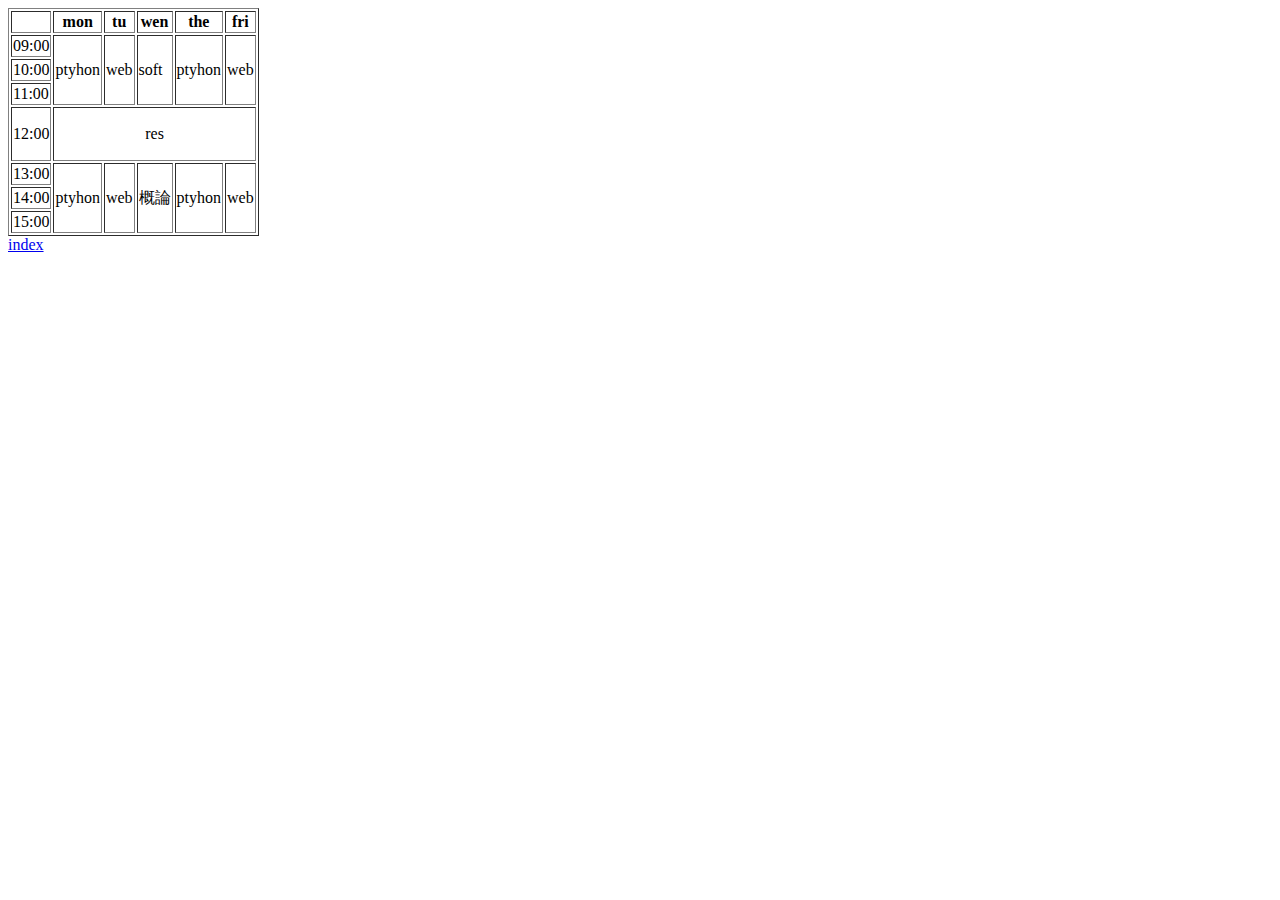
<file: lab_01.html>
<!DOCTYPE html>
<html lang="en">

<head>
    <meta charset="UTF-8">
    <meta name="viewport" content="width=device-width, initial-scale=1.0">
    <title>lab_01</title>
</head>

<body>
    <table border="1">
        <tr>
            <th></th>
            <th>mon</th>
            <th>tu</th>
            <th>wen</th>
            <th>the</th>
            <th>fri</th>
        </tr>
        <tr>
            <td>09:00</td>
            <td rowspan="3">ptyhon</td>
            <td rowspan="3">web</td>
            <td rowspan="3">soft</td>
            <td rowspan="3">ptyhon</td>
            <td rowspan="3">web</td>
        </tr>
        <tr>
            <td>10:00</td>
        </tr>
        <tr>
            <td>11:00</td>
        </tr>
        <tr>
            <td>12:00</td>
            <td colspan="5">
                <p style="text-align: center">res
                </p>
            </td>
        </tr>
        <tr>
            <td>13:00</td>
            <td rowspan="3">ptyhon</td>
            <td rowspan="3">web</td>
            <td rowspan="3">概論</td>
            <td rowspan="3">ptyhon</td>
            <td rowspan="3">web</td>
        </tr>
        <tr>
            <td>14:00</td>
            </td>
        <tr>
            <td>15:00</td>
            </td>
            
    </table>

    <nav>
        <a href="index.html">index</a>
    </nav>

</body>

</html>
</file>
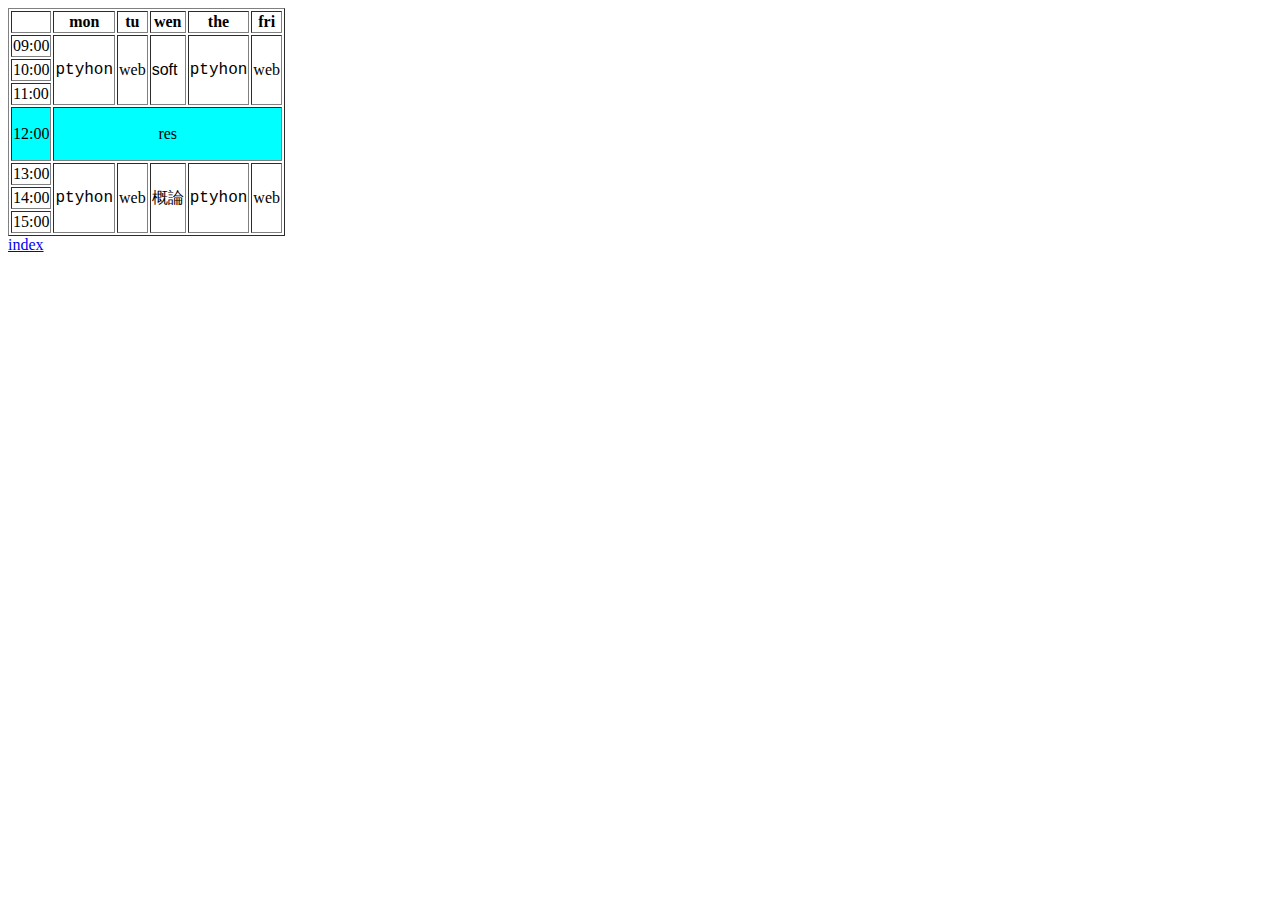
<file: lab_02.html>
<!DOCTYPE html>
<html lang="en">

<head>
    <meta charset="UTF-8">
    <meta name="viewport" content="width=device-width, initial-scale=1.0">
    <title>lab_02</title>
</head>

<body>
    <table border="1">
        <tr>
            <th></th>
            <th>mon</th>
            <th>tu</th>
            <th>wen</th>
            <th>the</th>
            <th>fri</th>
        </tr>
        <tr>
            <td>09:00</td>
            <td rowspan="3">
                <p style="font-family: 'Courier New'">ptyhon</p>
            </td>
            <td rowspan="3">
                <p style="font-family: 'Verdana'">web</p>
            </td>
            <td rowspan="3">
                <p style="font-family: 'Arial'">soft</p>
            </td>
            <td rowspan="3">
                <p style="font-family: 'Courier New'">ptyhon</p>
            </td>
            <td rowspan="3">
                <p style="font-family: 'Verdana'">web</p>
            </td>
        </tr>
        <tr>
            <td>10:00</td>
        </tr>
        <tr>
            <td>11:00</td>
        </tr>
        <tr style="background-color: aqua;">
            <td>12:00</td>
            <td colspan="5">
                <p style="text-align: center">res
                </p>
            </td>
        </tr>
        <tr>
            <td>13:00</td>
            <td rowspan="3">
                <p style="font-family: 'Courier New'">ptyhon</p>
            </td>
            <td rowspan="3">
                <p style="font-family: 'Verdana'">web</p>
            </td>
            <td rowspan="3">
                <p style="font-family: 'Arial'">概論</p>
            </td>
            <td rowspan="3">
                <p style="font-family: 'Courier New'">ptyhon</p>
            </td>
            <td rowspan="3">
                <p style="font-family: 'Verdana'">web</p>
            </td>
        </tr>
        <tr>
            <td>14:00</td>
            </td>
        <tr>
            <td>15:00</td>
            </td>
            
    </table>

    <nav>
        <a href="index.html">index</a>
    </nav>

</body>

</html>
</file>
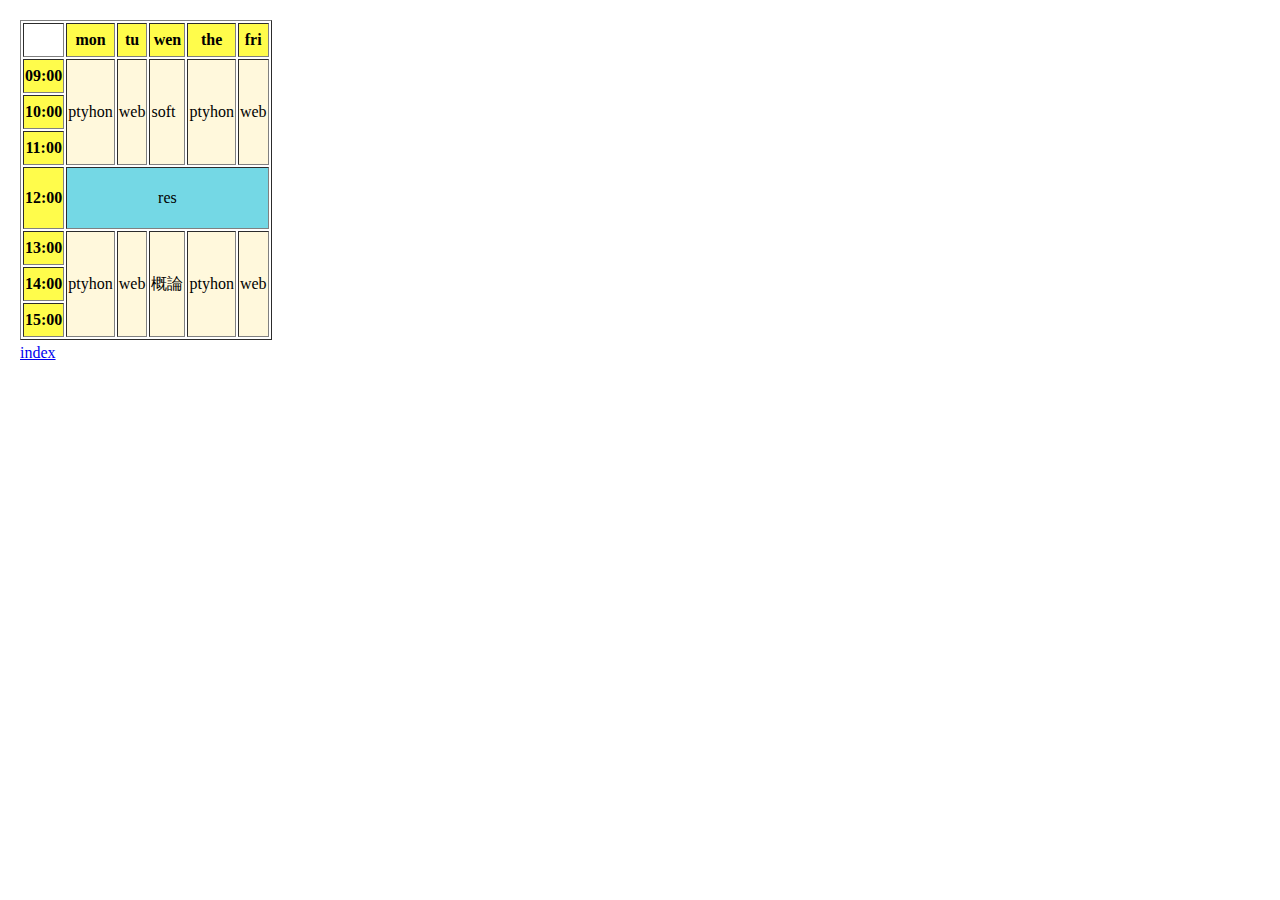
<file: lab_04.html>
<!DOCTYPE html>
<html lang="en">

<head>
    <meta charset="UTF-8">
    <meta name="viewport" content="width=device-width, initial-scale=1.0">
    <title>lab_04</title>
    <style>
        body {
            font: 100% Lucida Sans, Verdana;
            margin: 20px;
            line-height: 26px;
        }

        th {
            background-color: #fffc4b;
            line-height: 30px
        }

        .bod td,
        .bod_2 td {
            background-color: cornsilk;
            line-height: 26px
        }

        .reast td {
            background-color: rgba(85, 207, 223, 0.815);
            line-height: 26px
        }
    </style>
</head>

<body>
    <table border="1">
        <tr class="title_blank">
            <td></td>
            <th>mon</th>
            <th>tu</th>
            <th>wen</th>
            <th>the</th>
            <th>fri</th>
        </tr>


        <tr class="bod">
            <th>09:00</th>
            <td rowspan="3">ptyhon</td>
            <td rowspan="3">web</td>
            <td rowspan="3">soft</td>
            <td rowspan="3">ptyhon</td>
            <td rowspan="3">web</td>
        </tr>
        <tr>
            <th>10:00</th>
        </tr>
        <tr>
            <th>11:00</th>
        </tr>
        <tr class="reast">
            <th>12:00</th>
            <td colspan="5">
                <p style="text-align: center">res
                </p>
            </td>
        </tr>
        <tr class="bod_2">
            <th>13:00</th>
            <td rowspan="3">ptyhon</td>
            <td rowspan="3">web</td>
            <td rowspan="3">概論</td>
            <td rowspan="3">ptyhon</td>
            <td rowspan="3">web</td>
        </tr>
        <tr>
            <th>14:00</th>
            </td>
        <tr>
            <th>15:00</th>
            </td>
        </tr>
        
    </table>
    <nav>
        <a href="index.html">index</a>
    </nav>


</body>

</html>
</file>
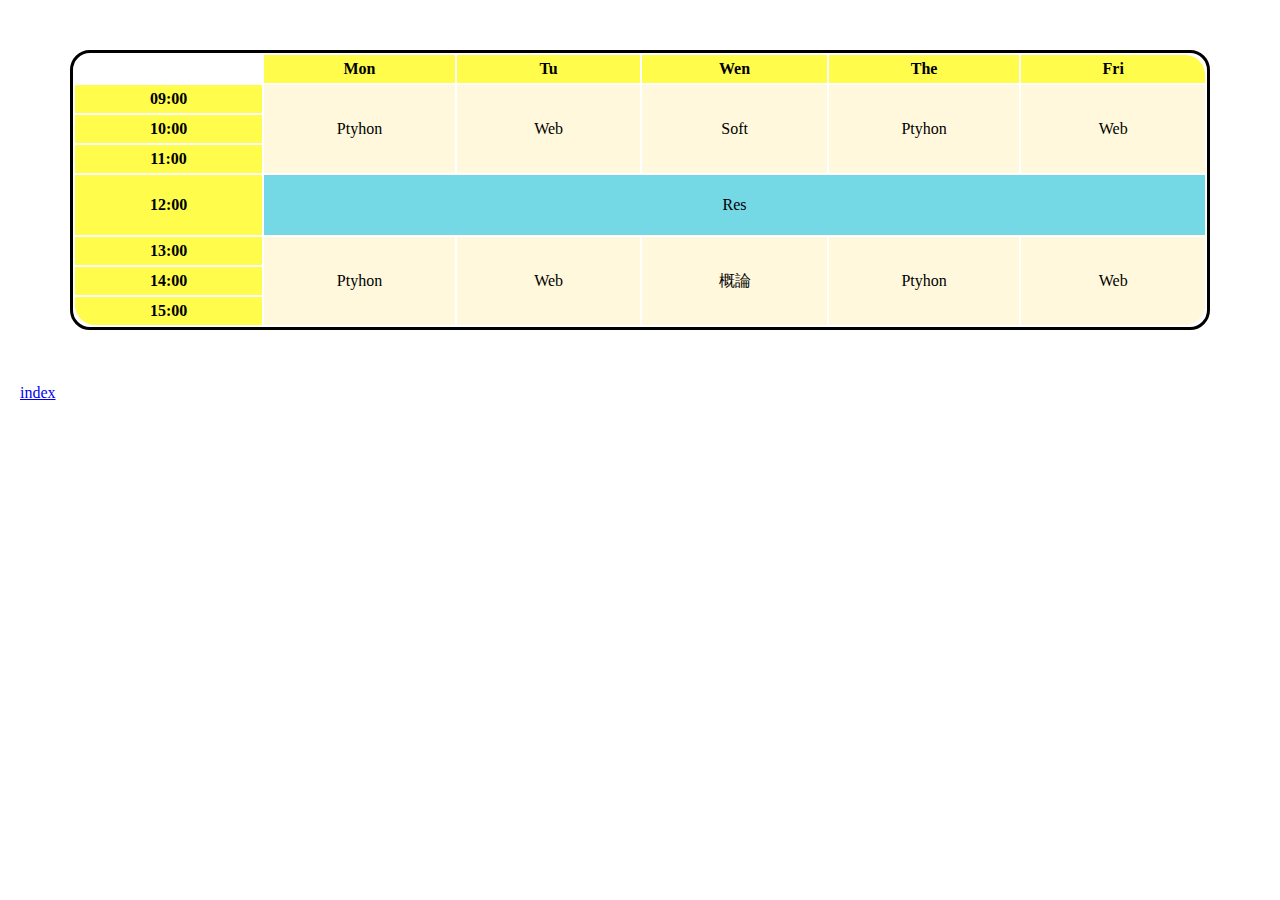
<file: lab_05.html>
<!DOCTYPE html>
<html lang="en">

<head>
    <meta charset="UTF-8">
    <meta name="viewport" content="width=device-width, initial-scale=1.0">
    <title>lab_05</title>
    <style>
        body {
            font: 100% Lucida Sans, Verdana;
            margin: 20px;
            line-height: 26px;
        }

        th {
            background-color: #fffc4b;
            /*line-height: 30px;
            /*font-style: oblique*/
            text-transform: capitalize;
            border: 5px;
            /*overflow: hidden;
            white-space: nowrap;
            text-overflow: ellipsis;*/
            width: 300px;
            /*border-radius: 20px;*/

        }

        .title_blank th:last-child {
            border-top-right-radius: 20px;
        }

        .til th {
            border-bottom-left-radius: 20px;
        }

        td {
            text-transform: capitalize;
            border: 5px;
            /*border-radius: 20px;*/

        }

        .bod td,
        .bod_2 td {
            background-color: cornsilk;
            line-height: 26px;
            border: 5px;
        }

        .bod_2 td:last-child {
            border-bottom-right-radius: 20px;
        }

        .reast td {
            background-color: rgba(85, 207, 223, 0.815);
            line-height: 26px;
            border: 5px;
        }

        table {
            margin: 50px;
            margin-top: 50px;
            border: 3px solid;
            border-radius: 20px;
            text-align: center;
        }
    </style>
</head>

<body>
    <table>
        <tr class="title_blank">
            <td></td>
            <th>mon</th>
            <th>tu</th>
            <th>wen</th>
            <th>the</th>
            <th>fri</th>
        </tr>


        <tr class="bod">
            <th>09:00</th>
            <td rowspan="3">ptyhon</td>
            <td rowspan="3">web</td>
            <td rowspan="3">soft</td>
            <td rowspan="3">ptyhon</td>
            <td rowspan="3">web</td>
        </tr>
        <tr>
            <th>10:00</th>
        </tr>
        <tr>
            <th>11:00</th>
        </tr>
        <tr class="reast">
            <th>12:00</th>
            <td colspan="5">
                <p style="text-align: center">res
                </p>
            </td>
        </tr>
        <tr class="bod_2">
            <th>13:00</th>
            <td rowspan="3">ptyhon</td>
            <td rowspan="3">web</td>
            <td rowspan="3">概論</td>
            <td rowspan="3">ptyhon</td>
            <td rowspan="3">web</td>
        </tr>
        <tr>
            <th>14:00</th>
            </td>
        <tr class="til">
            <th>15:00</th>
            </td>
        </tr>
        
    </table>
    <nav>
        <a href="index.html">index</a>
    </nav>


</body>

</html>
</file>
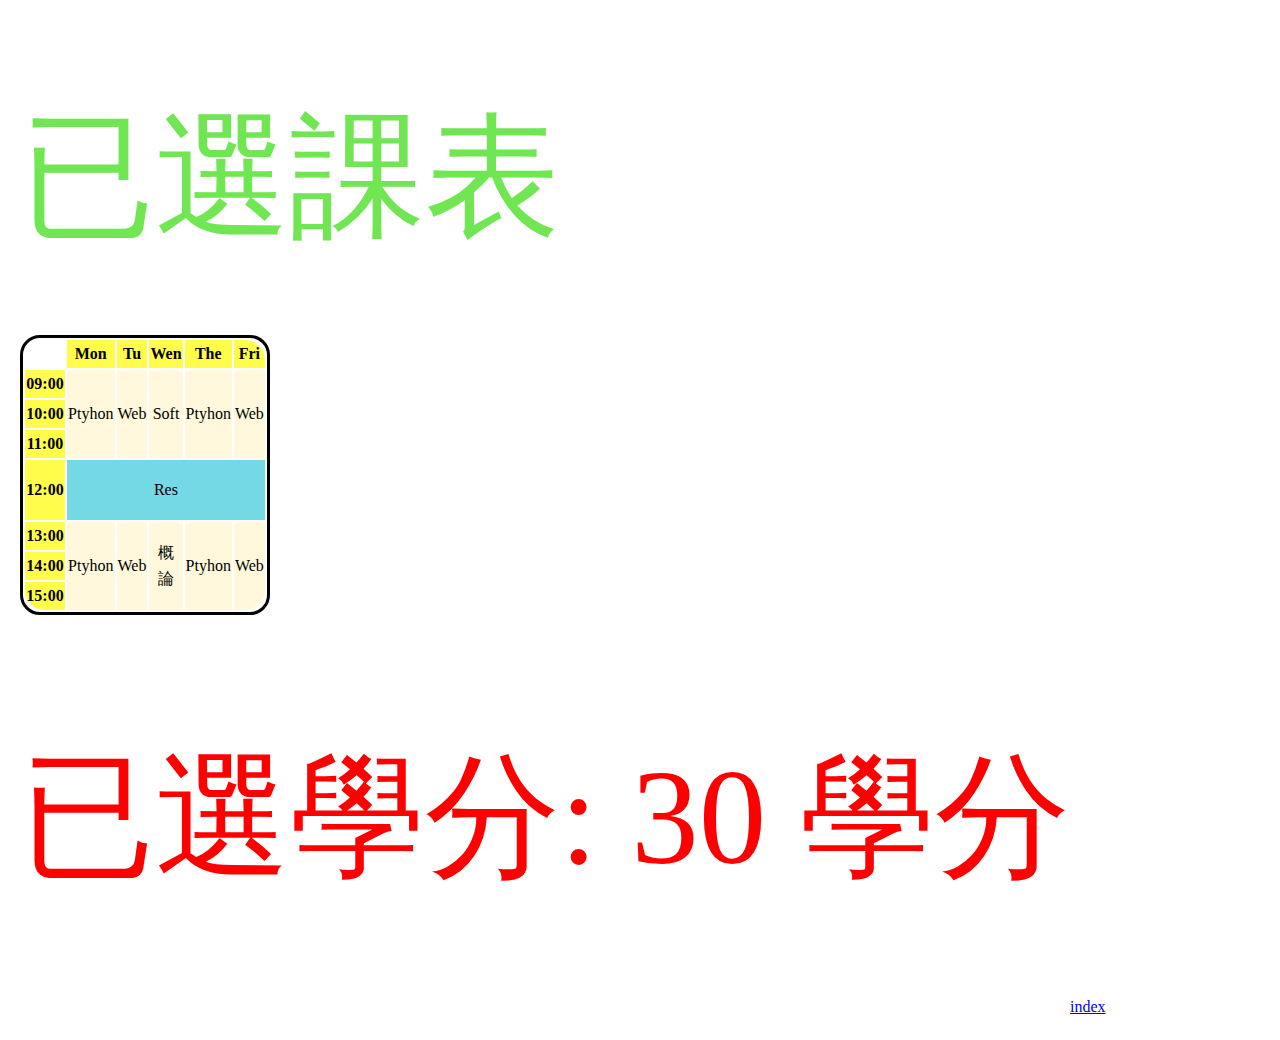
<file: lab_06.html>
<!DOCTYPE html>
<html lang="en">

<head>
    <meta charset="UTF-8">
    <meta name="viewport" content="width=device-width, initial-scale=1.0">
    <title>lab_06</title>
    <link rel="stylesheet" href="./css/table_style.css"/>
    <link rel="stylesheet" href="./css/head_style.css"/>
    <link rel="stylesheet" href="./css/body_style.css"/>
    <link rel="stylesheet" href="./css/other_style.css"/>
    <style>
        div.index_link {
            display: flex;
            align-self: flex-end;
            justify-content:center;
            color: rgba(112, 231, 82, 0.479);
        }
        
    </style>
</head>

<body>
    <div class="cons">
        <div class="head">
            <p>已選課表</p>
        </div>
        <div class="tabl">
            <table class="tabl_1">
                <tr class="title_blank">
                    <td></td>
                    <th>mon</th>
                    <th>tu</th>
                    <th>wen</th>
                    <th>the</th>
                    <th>fri</th>
                </tr>
                
                
                <tr class="bod">
                    <th>09:00</th>
                    <td rowspan="3">ptyhon</td>
                    <td rowspan="3">web</td>
                    <td rowspan="3">soft</td>
                    <td rowspan="3">ptyhon</td>
                    <td rowspan="3">web</td>
                </tr>
                <tr>
                    <th>10:00</th>
                </tr>
                <tr>
                    <th>11:00</th>
                </tr>
                <tr class="reast">
                    <th>12:00</th>
                    <td colspan="5">
                        <p style="text-align: center">res
                        </p>
                    </td>
                </tr>
                <tr class="bod_2">
                    <th>13:00</th>
                    <td rowspan="3">ptyhon</td>
                    <td rowspan="3">web</td>
                    <td rowspan="3">概論</td>
                    <td rowspan="3">ptyhon</td>
                    <td rowspan="3">web</td>
                </tr>
                <tr>
                    <th>14:00</th>
                </td>
                <tr class="til">
                    <th>15:00</th>
                </td>
            </tr>
            
        </table>
    </div>    
</div>
<div class="other">
    <p>
        已選學分: 30 學分
    </p>
</div>
<div class="index_link">
    <nav>
        <a href="index.html">index</a>
    </nav>
</div>

</div>
</body>

</html>
</file>
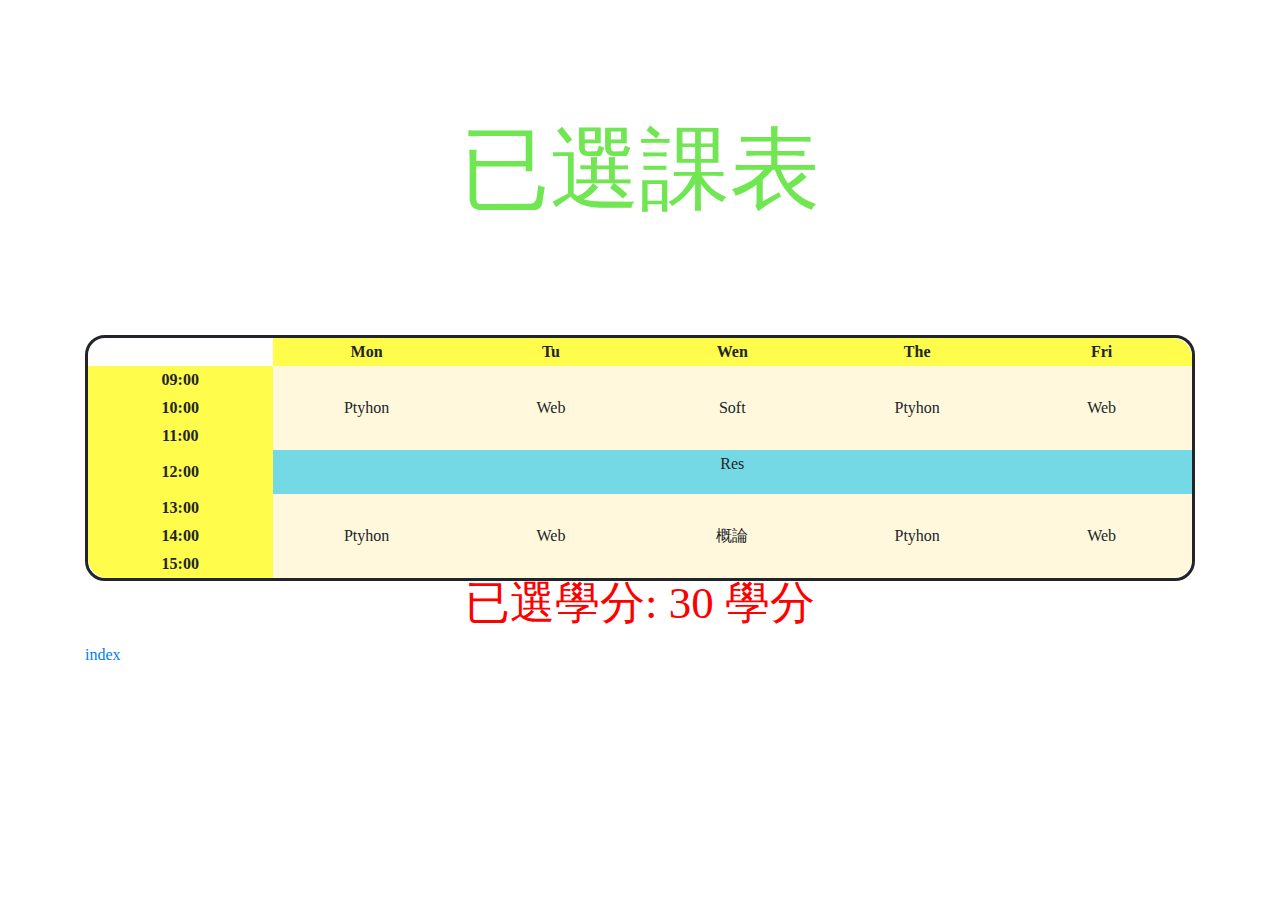
<file: lab_07.html>
<!DOCTYPE html>
<html lang="en">

<head>
    <meta charset="UTF-8">
    <meta name="viewport" content="width=device-width, initial-scale=1.0">
    <title>lab_07</title>
    <!-- CSS only -->
    <link rel="stylesheet" href="https://stackpath.bootstrapcdn.com/bootstrap/4.5.2/css/bootstrap.min.css"
    integrity="sha384-JcKb8q3iqJ61gNV9KGb8thSsNjpSL0n8PARn9HuZOnIxN0hoP+VmmDGMN5t9UJ0Z" crossorigin="anonymous">
    <link rel="stylesheet" href="./css_lab07/table_style.css" />
    <link rel="stylesheet" href="./css_lab07/head_style.css" />
    <link rel="stylesheet" href="./css_lab07/body_style.css" />
    <link rel="stylesheet" href="./css_lab07/other_style.css" />
    <style>
        div.index_link {
            align-self: flex-end;
            color: rgba(112, 231, 82, 0.479);
        }
    </style>
</head>

<body class="d-flex container flex-row flex-wrap">
    <div class="d-flex flex-row flex-wrap">
        <div class="cons">
            <div class="d-flex justify-content-center">
                <div class="head d-flex align-items-center">
                    <p>已選課表</p>                    
                </div>
            </div>
            <div class="flex-row flex-wrap">
                <div class="tabl">
                    <table>
                        <tr class="title_blank">
                            <td></td>
                            <th>mon</th>
                            <th>tu</th>
                            <th>wen</th>
                            <th>the</th>
                            <th>fri</th>
                        </tr>
                        
                        
                        <tr class="bod">
                            <th>09:00</th>
                            <td rowspan="3">ptyhon</td>
                            <td rowspan="3">web</td>
                            <td rowspan="3">soft</td>
                            <td rowspan="3">ptyhon</td>
                            <td rowspan="3">web</td>
                        </tr>
                        <tr>
                            <th>10:00</th>
                        </tr>
                        <tr>
                            <th>11:00</th>
                        </tr>
                        <tr class="reast">
                            <th>12:00</th>
                            <td colspan="5">
                                <p style="text-align: center">res
                                </p>
                            </td>
                        </tr>
                        <tr class="bod_2">
                            <th>13:00</th>
                            <td rowspan="3">ptyhon</td>
                            <td rowspan="3">web</td>
                            <td rowspan="3">概論</td>
                            <td rowspan="3">ptyhon</td>
                            <td rowspan="3">web</td>
                        </tr>
                        <tr>
                            <th>14:00</th>
                        </td>
                        <tr class="til">
                            <th>15:00</th>
                        </td>
                    </tr>
                    
                </table>
            </div>
            
        </div>
        <div class="d-flex justify-content-center">
            <div class="other d-flex align-self-end">
                <p>
                    已選學分: 30 學分
                </p>
            </div>
        </div>
        
    </div>
    <div class="d-flex justify-content-center">
        <div class="index_link d-flex align-self-end">
            <nav>
                <a href="index.html">index</a>
            </nav>
        </div>
    </div>
    
</body>

</html>
</file>
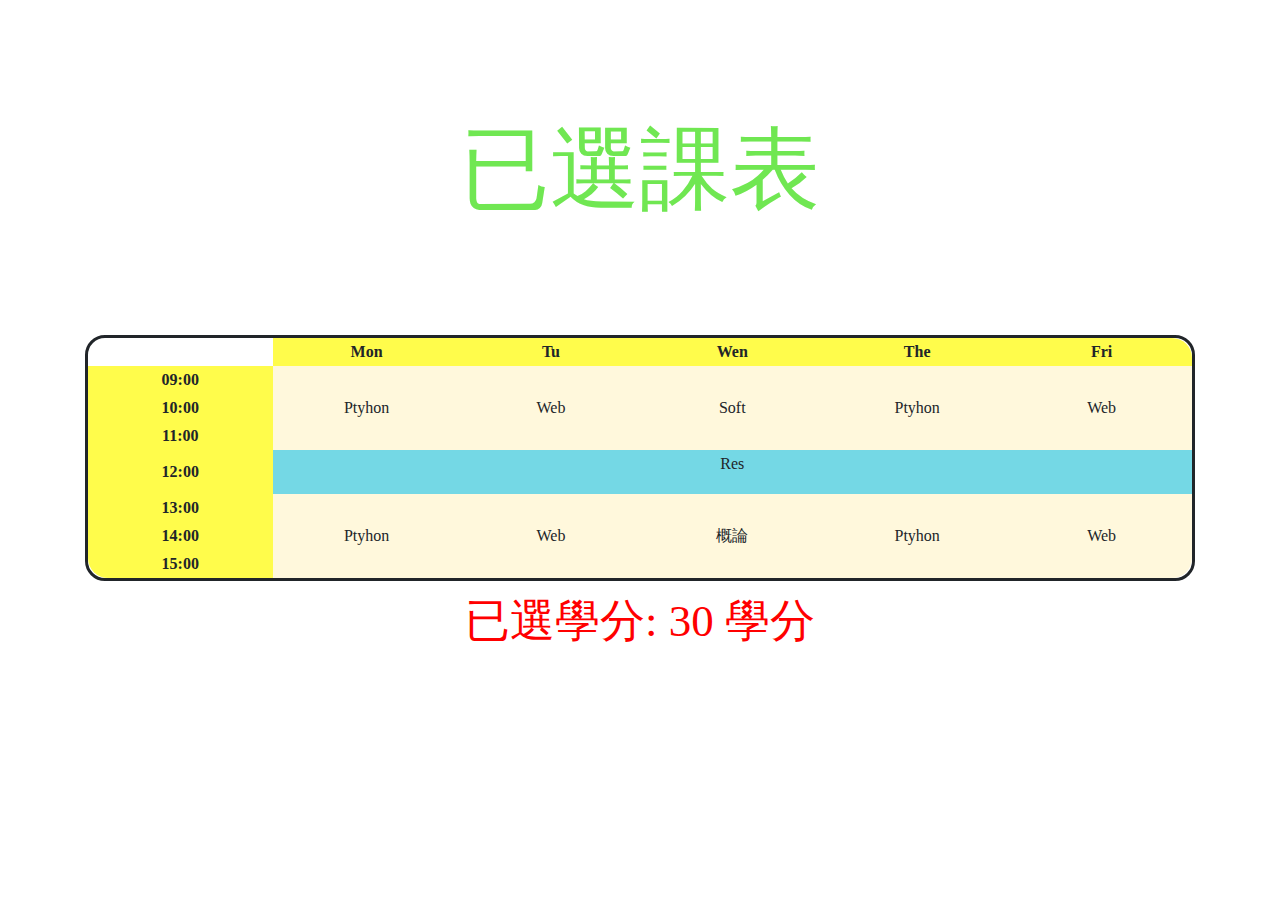
<file: lab_08.html>
<!DOCTYPE html>
<html lang="en">

<head>
    <meta charset="UTF-8">
    <meta name="viewport" content="width=device-width, initial-scale=1.0">
    <title>lab_08</title>
    <!-- CSS only -->
    <link rel="stylesheet" href="https://stackpath.bootstrapcdn.com/bootstrap/4.5.2/css/bootstrap.min.css"
    integrity="sha384-JcKb8q3iqJ61gNV9KGb8thSsNjpSL0n8PARn9HuZOnIxN0hoP+VmmDGMN5t9UJ0Z" crossorigin="anonymous">
    <link rel="stylesheet" href="./css_lab07/table_style.css" />
    <link rel="stylesheet" href="./css_lab07/head_style.css" />
    <link rel="stylesheet" href="./css_lab07/body_style.css" />
    <link rel="stylesheet" href="./css_lab07/other_style.css" />
    <link rel="stylesheet" href="./css_lab08/other_style.css" />
    <link rel="stylesheet" href="https://cdnjs.cloudflare.com/ajax/libs/font-awesome/5.14.0/css/all.min.css" 
    integrity="sha512-1PKOgIY59xJ8Co8+NE6FZ+LOAZKjy+KY8iq0G4B3CyeY6wYHN3yt9PW0XpSriVlkMXe40PTKnXrLnZ9+fkDaog==" 
    crossorigin="anonymous" />
    <style>
        div.index_link {
            align-self: flex-end;
            color: rgba(112, 231, 82, 0.479);
        }
    </style>
</head>

<body class="d-flex container flex-row flex-wrap">
    <div class="d-flex flex-row flex-wrap">
        <div class="cons">
            <div class="d-flex justify-content-center">
                <div class="head d-flex align-items-center">
                    <p>已選課表</p>                    
                </div>
            </div>
            <div class="flex-row flex-wrap">
                <div class="tabl">
                    <table>
                        <tr class="title_blank">
                            <td></td>
                            <th>mon</th>
                            <th>tu</th>
                            <th>wen</th>
                            <th>the</th>
                            <th>fri</th>
                        </tr>
                        
                        
                        <tr class="bod">
                            <th>09:00</th>
                            <td rowspan="3">ptyhon</td>
                            <td rowspan="3">web</td>
                            <td rowspan="3">soft</td>
                            <td rowspan="3">ptyhon</td>
                            <td rowspan="3">web</td>
                        </tr>
                        <tr>
                            <th>10:00</th>
                        </tr>
                        <tr>
                            <th>11:00</th>
                        </tr>
                        <tr class="reast">
                            <th>12:00</th>
                            <td colspan="5">
                                <p style="text-align: center">res
                                </p>
                            </td>
                        </tr>
                        <tr class="bod_2">
                            <th>13:00</th>
                            <td rowspan="3">ptyhon</td>
                            <td rowspan="3">web</td>
                            <td rowspan="3">概論</td>
                            <td rowspan="3">ptyhon</td>
                            <td rowspan="3">web</td>
                        </tr>
                        <tr>
                            <th>14:00</th>
                        </td>
                        <tr class="til">
                            <th>15:00</th>
                        </td>
                    </tr>
                    
                </table>
            </div>
            
        </div>
        <div class="d-flex justify-content-center">
            <div class="other d-flex align-self-end">
                <p>
                    已選學分: 30 學分
                </p>
            </div>
        </div>
        
    </div>
    <div class="d-flex justify-content-center">
        <div class="index_link d-flex align-self-end">
            <nav>
                <a href="index.html">
                    <span style="font-size: 3em; color: Tomato;">
                        <i class="fas fa-home fa-spin"></i>
                    </span>                          
                </a>
            </nav>
        </div>
    </div>
    
</body>

</html>
</file>
<file: css/table_style.css>
th {
    background-color: #fffc4b;
    text-transform: capitalize;
    border: 5px;
    /*overflow: hidden;
    white-space: nowrap;
    text-overflow: ellipsis;*/
    width: 60%;
    
}

.title_blank th:last-child {
    border-top-right-radius: 20px;
}

.til th {
    border-bottom-left-radius: 20px;
}

td {
    text-transform: capitalize;
    border: 5px;    
}

.bod td,.bod_2 td {
    background-color: cornsilk;
    line-height: 26px;
    border: 5px;
}

.bod_2 td:last-child {
    border-bottom-right-radius: 20px;
}

.reast td {
    background-color: rgba(85, 207, 223, 0.815);
    line-height: 26px;
    border: 5px;
}

.tabl{
    border: 3px solid;
    border-radius: 20px;
    text-align: center;
    display: flex;
    flex-flow: row wrap;
    max-width: fit-content;
    justify-content: center;
}


.tabl_2{
    display: flex;
    justify-content:center;
    align-content: center;
    max-width: fit-content;
}
</file>
<file: css/head_style.css>
div.head{
    display: flex;
    align-items: center;
    justify-content:center;
    /*background-color: cadetblue;*/
    line-height: 100%;
    text-transform: capitalize;
    border: 5px;
    height: 35vh;
    font-size: 15vh;;
    color: rgb(112, 231, 82);
}
</file>
<file: css/body_style.css>
body {
    font: 100% Lucida Sans, Verdana;
    margin: 20px;
    line-height: 26px;
    display: flex;
    flex-flow: row wrap;
    
    /*background-image: url("https://millionlive.idolmaster.jp/theaterdays/sp/images/top/spbgr_4.png");
    */
    background-position:left 50vh;
}
</file>
<file: css/other_style.css>
.other {
    text-transform: capitalize;
    display: flex;
    flex-flow: row wrap;
    justify-content:center;
    line-height: 100%;
    align-items: center;
    font-size: 15vh;
    color: rgb(255, 0, 0);
}
</file>
<file: css_lab07/table_style.css>
th {
    background-color: #fffc4b;
    /*line-height: 30px;
    /*font-style: oblique*/
    text-transform: capitalize;
    border: 5px;
    /*overflow: hidden;
    white-space: nowrap;
    text-overflow: ellipsis;*/
    width: 300px;
    /*border-radius: 20px;*/
    
}

.title_blank th:last-child {
    border-top-right-radius: 20px;
}

.til th {
    border-bottom-left-radius: 20px;
}

td {
    text-transform: capitalize;
    border: 5px;
    /*border-radius: 20px;*/
    
}

.bod td,
.bod_2 td {
    background-color: cornsilk;
    line-height: 26px;
    border: 5px;
}

.bod_2 td:last-child {
    border-bottom-right-radius: 20px;
}

.reast td {
    background-color: rgba(85, 207, 223, 0.815);
    line-height: 26px;
    border: 5px;
}

div.tabl {
    border: 3px solid;
    border-radius: 20px;
    text-align: center;
    
}
</file>
<file: css_lab07/head_style.css>
div.head{
    /*background-color: cadetblue;*/
    line-height: 100%;
    text-transform: capitalize;
    border: 5px;
    height: 35vh;
    font-size: 10vh;;
    color: rgb(112, 231, 82);
}
</file>
<file: css_lab07/body_style.css>
body {
    font: 100% Lucida Sans, Verdana;
    margin: 20px;
    line-height: 26px;    
    background-image: url("https://millionlive.idolmaster.jp/theaterdays/sp/images/top/spbgr_4.png");
    background-position:left 10vh;
}
</file>
<file: css_lab07/other_style.css>
.other {
    text-transform: capitalize;
    line-height: 100%;
    font-size: 5vh;
    color: rgb(255, 0, 0);
}
</file>
<file: css_lab08/other_style.css>
.other p{
    margin-top: initial;
    margin-bottom:initial ;
    margin: 2vh;
}
</file>
